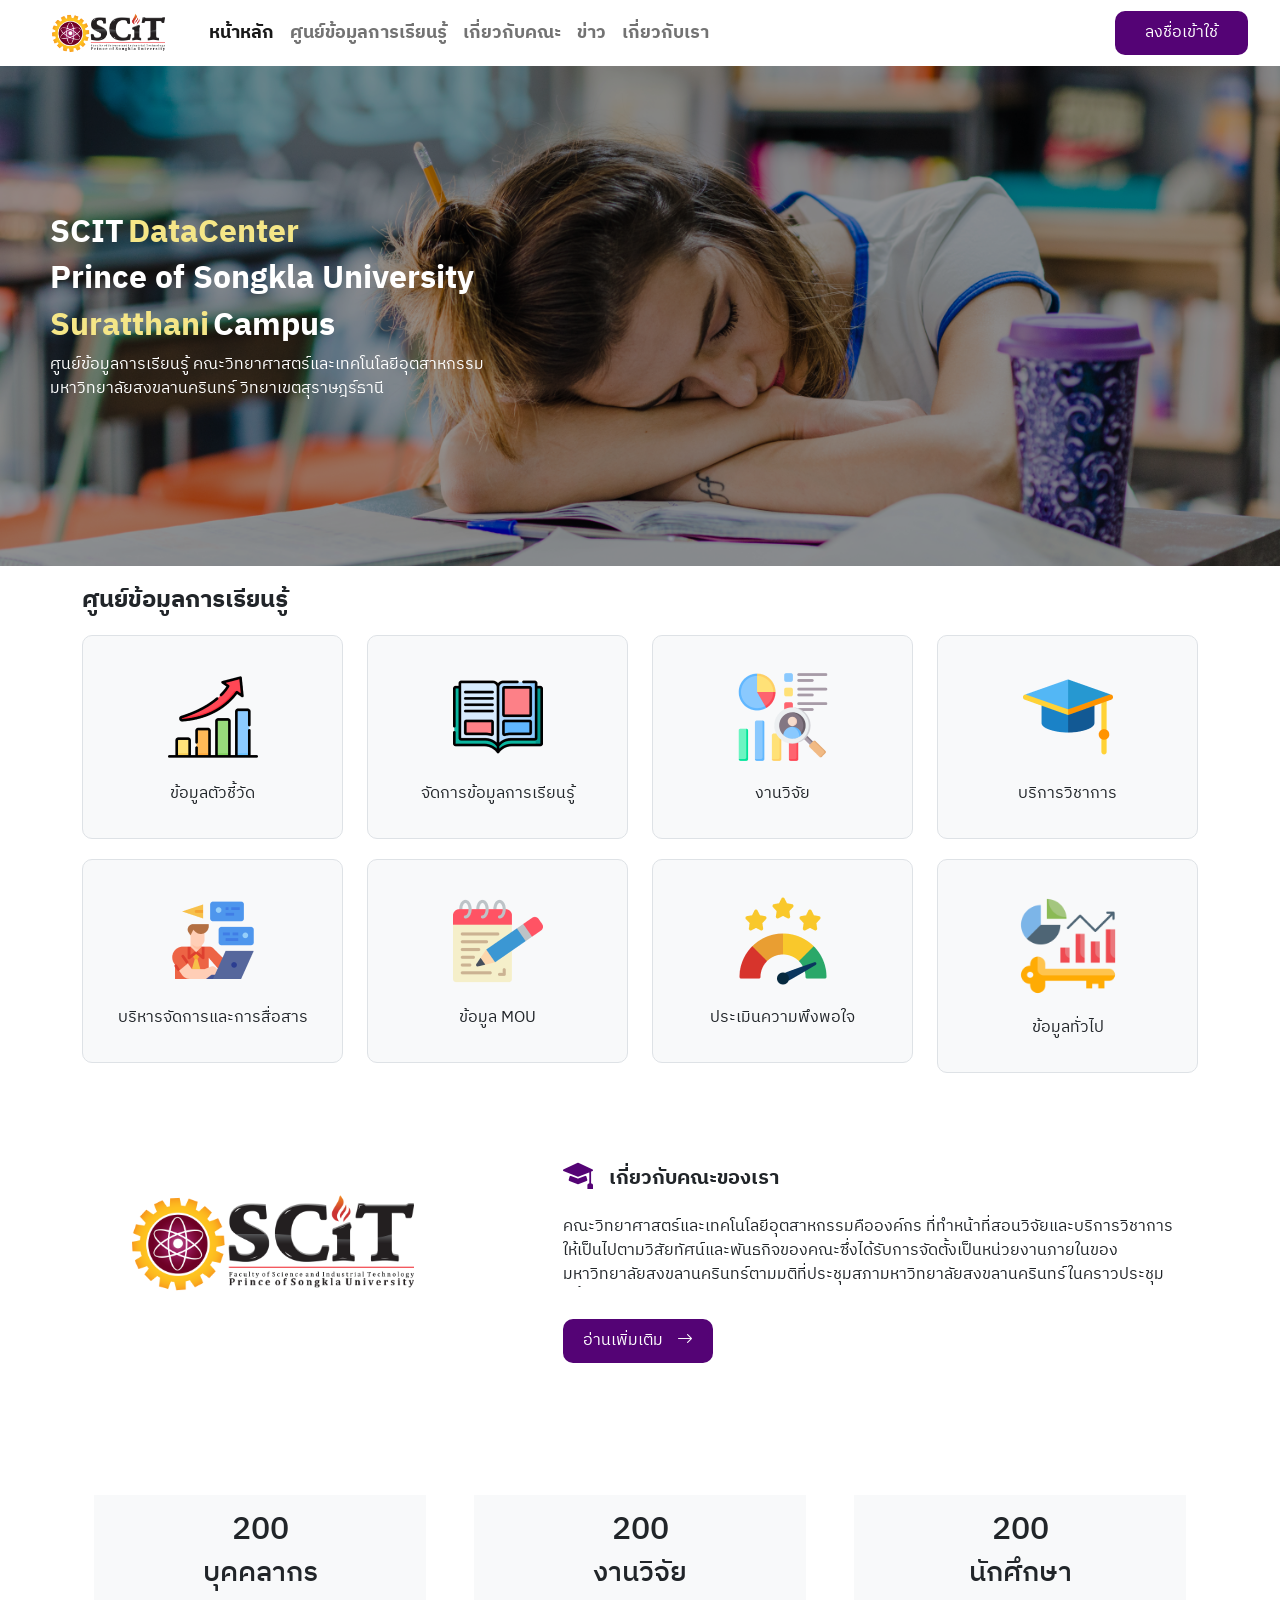
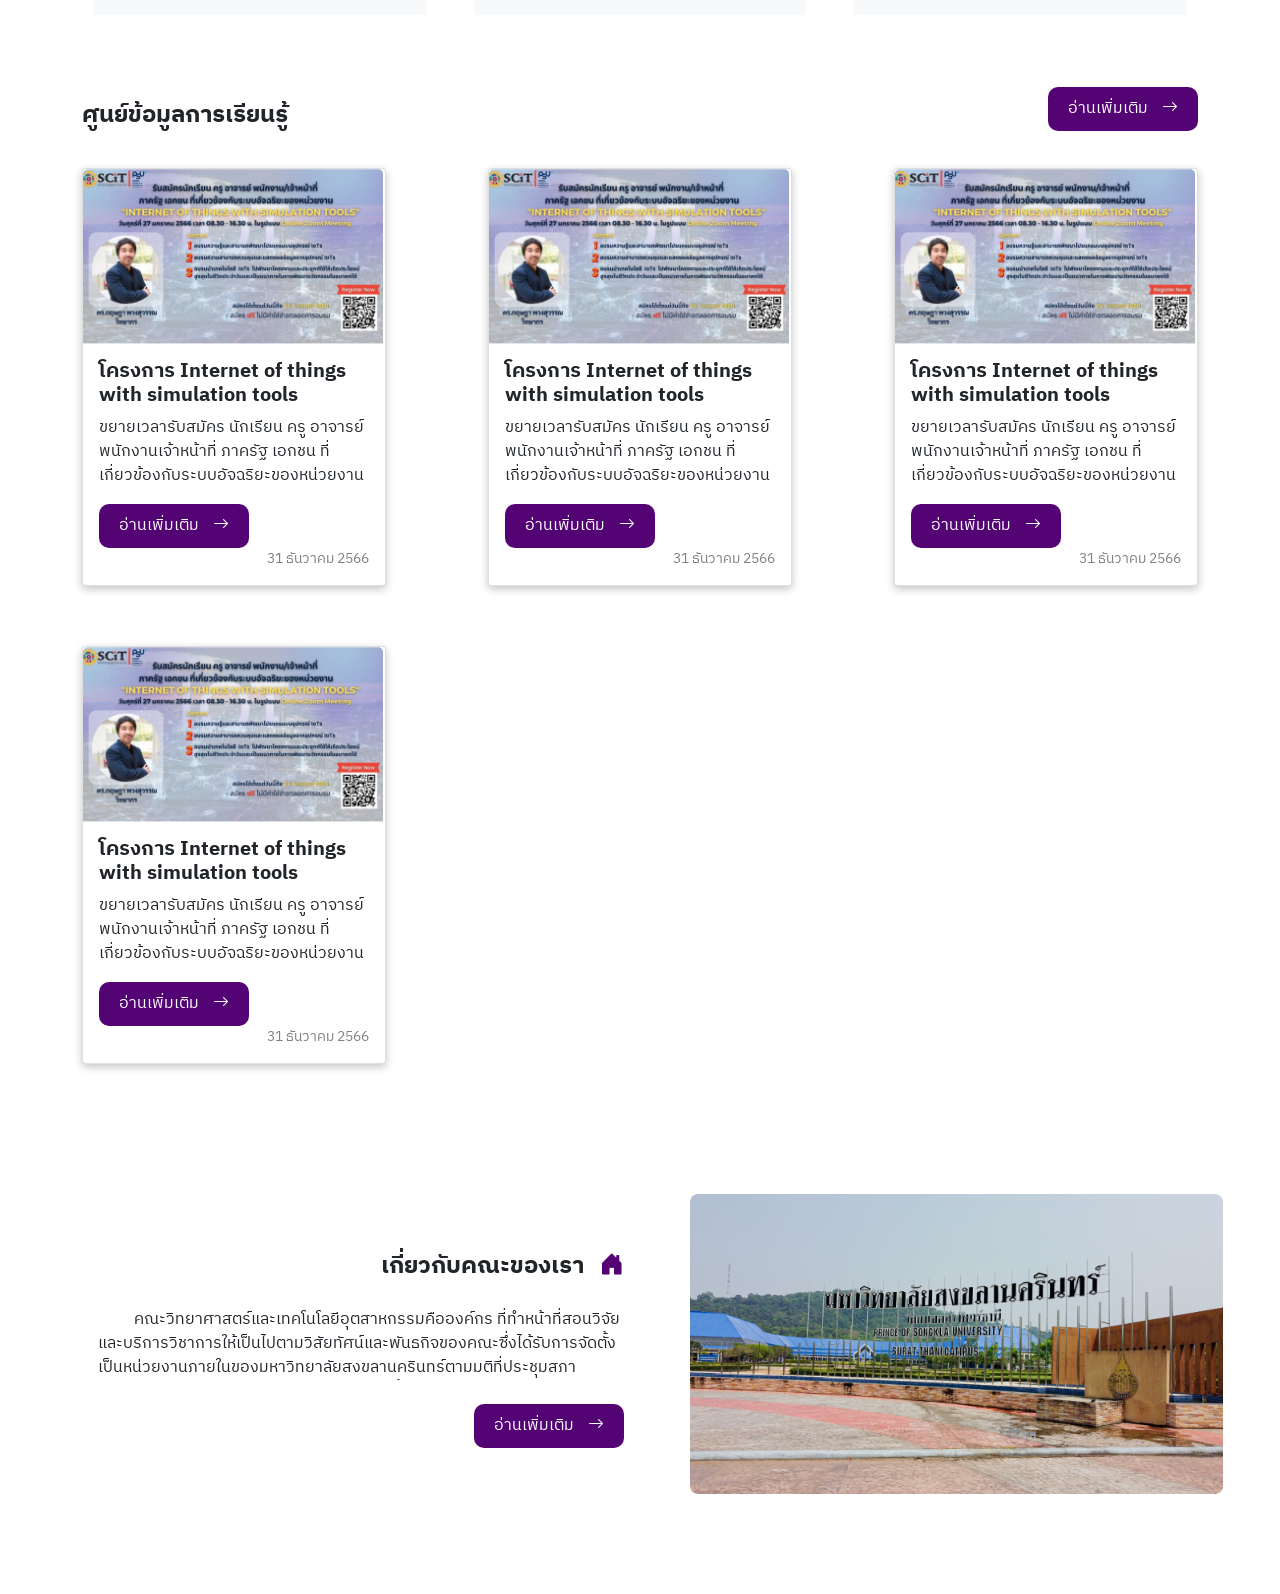
<file: views/home_view/index.html>
<!DOCTYPE html>
<html lang="en">

<head>
    <meta charset="UTF-8">
    <meta http-equiv="X-UA-Compatible" content="IE=edge">
    <meta name="viewport" content="width=device-width, initial-scale=1.0">
    <title>Document</title>
    <!-- นำเข้าไฟล์ CSS ของ Bootstrap 5 -->
    <link rel="stylesheet" href="../utility/bootstrap5/css/bootstrap.min.css">
    <!-- นำเข้าไฟล์ CSS Theme -->
    <link rel="stylesheet" href="../utility/theme.css">
    <!-- นำเข้าไฟล์ CSS style -->
    <link rel="stylesheet" href="../utility/styles/style.css">
    <!-- นำเข้าไฟล์ CSS Bootstrap Icons -->
    <link rel="stylesheet" href="https://cdn.jsdelivr.net/npm/bootstrap-icons@1.10.5/font/bootstrap-icons.css">
</head>

<body>
    <nav class="navbar navbar-expand-md navbar-light sticky-top">
        <div class="container-fluid">
            <!-- โลโก้ -->
            <a class="navbar-brand" href="index.html">
                <img src="../../assets/icons/scit-logo.png" alt="">
            </a>
            <!-- ปุ่มที่ใช้แสดงเมนูเมื่อขนาดหน้าจอเล็ก -->
            <button class="navbar-toggler" type="button" data-bs-toggle="collapse" data-bs-target="#navbarNav"
                aria-controls="navbarNav" aria-expanded="false" aria-label="Toggle navigation">
                <span class="navbar-toggler-icon"></span>
            </button>
            <!-- เมนู -->
            <div class="collapse navbar-collapse" id="navbarNav">
                <ul class="navbar-nav">
                    <li class="nav-item">
                        <a class="nav-link active" aria-current="page" href="#">หน้าหลัก</a>
                    </li>
                    <li class="nav-item">
                        <a class="nav-link" href="#">ศูนย์ข้อมูลการเรียนรู้</a>
                    </li>
                    <li class="nav-item">
                        <a class="nav-link" href="#">เกี่ยวกับคณะ</a>
                    </li>
                    <li class="nav-item">
                        <a class="nav-link" href="#">ข่าว</a>
                    </li>
                    <li class="nav-item">
                        <a class="nav-link" href="#">เกี่ยวกับเรา</a>
                    </li>
                </ul>
                <!-- ปุ่มเข้าสู่ระบบ -->
                <button class="btn btn-login ms-auto" type="button">ลงชื่อเข้าใช้</button>
            </div>
        </div>
    </nav>

    <!-- img card -->
    <div class="position-relative img-card">
        <img class="w-100" src="../../assets/images/img-card.jpg" alt="">
        <div class="position-absolute top-50 translate-middle-y bg-transparent">
            <div class="text-start text-white">
                <div class="d-flex">
                    <h2>SCIT</h2>&nbsp;
                    <h2 class="data-center">DataCenter</h2>
                </div>
                <h2>Prince of Songkla University</h2>
                <div class="d-flex">
                    <h2 class="surat">Suratthani</h2>&nbsp;
                    <h2>Campus</h2>
                </div>
                <p>
                    ศูนย์ข้อมูลการเรียนรู้ คณะวิทยาศาสตร์และเทคโนโลยีอุตสาหกรรม
                    <br> มหาวิทยาลัยสงขลานครินทร์ วิทยาเขตสุราษฎร์ธานี
                </p>
            </div>
        </div>
    </div>

    <!-- Card menu ศูนย์ข้อมูลการเรียนรู้ -->
    <div class="container-fluid bg-cnf">
        <h2 class="container text-menusix">ศูนย์ข้อมูลการเรียนรู้</h2>
        <div class="container overflow-hidden card-sixmenu">
            <div class="row gy-5">
                <div class="col-lg-3 col-md-6 col-sm-12">
                    <div class="p-3 border bg-light">
                        <div class="d-flex justify-content-center">
                            <img src="../../assets/icons/ตัวชี้วัด.png" alt="">
                        </div>
                        <div class="text-center">
                            <p>ข้อมูลตัวชี้วัด</p>
                        </div>
                    </div>
                </div>
                <div class="col-lg-3 col-md-6 col-sm-12">
                    <div class="p-3 border bg-light">
                        <div class="d-flex justify-content-center">
                            <img src="../../assets/icons/การเรียนรู้.png" alt="">
                        </div>
                        <div class="text-center">
                            <p>จัดการข้อมูลการเรียนรู้</p>
                        </div>
                    </div>
                </div>
                <div class="col-lg-3 col-md-6 col-sm-12">
                    <div class="p-3 border bg-light">
                        <div class="d-flex justify-content-center">
                            <img src="../../assets/icons/วิจัย.png" alt="">
                        </div>
                        <div class="text-center">
                            <p>งานวิจัย</p>
                        </div>
                    </div>
                </div>
                <div class="col-lg-3 col-md-6 col-sm-12">
                    <div class="p-3 border bg-light">
                        <div class="d-flex justify-content-center">
                            <img src="../../assets/icons/วิชาการ.png" alt="">
                        </div>
                        <div class="text-center">
                            <p>บริการวิชาการ</p>
                        </div>
                    </div>
                </div>
            </div>
            <div class="row gy-5">
                <div class="col-lg-3 col-md-6 col-sm-12">
                    <div class="p-3 border bg-light">
                        <div class="d-flex justify-content-center">
                            <img src="../../assets/icons/สื่อสาร.png" alt="">
                        </div>
                        <div class="text-center">
                            <p>บริหารจัดการและการสื่อสาร</p>
                        </div>
                    </div>
                </div>
                <div class="col-lg-3 col-md-6 col-sm-12">
                    <div class="p-3 border bg-light">
                        <div class="d-flex justify-content-center">
                            <img src="../../assets/icons/mou.png" alt="">
                        </div>
                        <div class="text-center">
                            <p>ข้อมูล MOU</p>
                        </div>
                    </div>
                </div>
                <div class="col-lg-3 col-md-6 col-sm-12">
                    <div class="p-3 border bg-light">
                        <div class="d-flex justify-content-center">
                            <img src="../../assets/icons/rate.png" alt="">
                        </div>
                        <div class="text-center">
                            <p>ประเมินความพึงพอใจ</p>
                        </div>
                    </div>
                </div>
                <div class="col-lg-3 col-md-6 col-sm-12">
                    <div class="p-3 border bg-light">
                        <div class="d-flex justify-content-center">
                            <img src="../../assets/icons/indicator.png" alt="">
                        </div>
                        <div class="text-center">
                            <p>ข้อมูลทั่วไป</p>
                        </div>
                    </div>
                </div>
            </div>
        </div>
    </div>

    <!-- เกี่ยวกับคณะของเรา -->
    <div class="card card-about-scit container">
        <div class="row g-0 ">
            <div class="col-md-5">
                <img src="../../assets/icons/scit-logo.png" class="img-fluid rounded-start" alt="...">
            </div>
            <div class="col-md-7">
                <div class="card-body">
                    <h5 class="card-title d-flex">
                        <i class="bi bi-mortarboard-fill me-3"></i>
                        <p class="mt-2 fw-bold">เกี่ยวกับคณะของเรา</p>
                    </h5>
                    <p class="card-text"> คณะวิทยาศาสตร์และเทคโนโลยีอุตสาหกรรมคือองค์กร
                        ที่ทำหน้าที่สอนวิจัยและบริการวิชาการให้เป็นไปตามวิสัยทัศน์และพันธกิจของคณะซึ่งได้รับการจัดตั้งเป็นหน่วยงานภายในของมหาวิทยาลัยสงขลานครินทร์ตามมติที่ประชุมสภามหาวิทยาลัยสงขลานครินทร์ในคราวประชุมครั้งที่
                        306 4/2551 เมื่อวันที่ 31 พฤษภาคม 2551 ...</p>
                    <p class="card-text">
                        <div class="text-muted">
                            <button class="btn btn-name">
                                อ่านเพิ่มเติม
                                <i class="bi bi-arrow-right"></i>
                            </button>
                        </div>
                    </p>
                </div>
            </div>
        </div>
    </div>

    <!-- บุคคลากร -->
    <div class="container-fluid container-person">
        <div class="container px-4">
            <div class="row gx-5">
                <div class="col">
                    <div class="p-3 bg-light">
                        <div class="text-center fw-bold">
                            <h2>200</h2>
                            <h3>บุคคลากร</h3>
                        </div>
                    </div>
                </div>
                <div class="col">
                    <div class="p-3 bg-light">
                        <div class="text-center fw-bold">
                            <h2>200</h2>
                            <h3>งานวิจัย</h3>
                        </div>
                    </div>
                </div>
                <div class="col">
                    <div class="p-3 bg-light">
                        <div class="text-center fw-bold">
                            <h2>200</h2>
                            <h3>นักศึกษา</h3>
                        </div>
                    </div>
                </div>
            </div>
        </div>
    </div>

    <!-- ข่าวประชาสัมพันธ์ -->
    <div class="bg-cnlernning">
        <div class="d-flex justify-content-between container mt-3">
            <h2 class="text-menusix">ศูนย์ข้อมูลการเรียนรู้</h2>
            <div class="my-auto">
                <button class="btn btn-name">
                    อ่านเพิ่มเติม
                    <i class="bi bi-arrow-right"></i>
                </button>
            </div>
        </div>
        <div class="container d-flex flex-wrap justify-content-between">
            <div class="card card-activities col-12 col-md-6 col-lg-3" style="width: 19rem;">
                <img src="../../assets/images/scittong.png" class="card-img-top" alt="...">
                <div class="card-body">
                    <h5 class="card-title fw-bold">โครงการ Internet of things with simulation tools</h5>
                    <p class="card-text">ขยายเวลารับสมัคร นักเรียน ครู อาจารย์ พนักงานเจ้าหน้าที่ ภาครัฐ เอกชน
                        ที่เกี่ยวข้องกับระบบอัจฉริยะของหน่วยงานเข้าร่วมโครงการ Internet of things with simulation tools
                    </p>
                    <button class="btn btn-name">อ่านเพิ่มเติม
                        <i class="bi bi-arrow-right"></i>
                    </button>
                    <p class="text-end text-date">31 ธันวาคม 2566</p>
                </div>
            </div>
            <!-- ////////////////// -->
            <div class="card card-activities col-12 col-md-6 col-lg-3" style="width: 19rem;">
                <img src="../../assets/images/scittong.png" class="card-img-top" alt="...">
                <div class="card-body">
                    <h5 class="card-title fw-bold">โครงการ Internet of things with simulation tools</h5>
                    <p class="card-text">ขยายเวลารับสมัคร นักเรียน ครู อาจารย์ พนักงานเจ้าหน้าที่ ภาครัฐ เอกชน
                        ที่เกี่ยวข้องกับระบบอัจฉริยะของหน่วยงานเข้าร่วมโครงการ Internet of things with simulation tools
                    </p>
                    <button class="btn btn-name">อ่านเพิ่มเติม
                        <i class="bi bi-arrow-right"></i>
                    </button>
                    <p class="text-end text-date">31 ธันวาคม 2566</p>
                </div>
            </div>
            <div class="card card-activities col-12 col-md-6 col-lg-3" style="width: 19rem;">
                <img src="../../assets/images/scittong.png" class="card-img-top" alt="...">
                <div class="card-body">
                    <h5 class="card-title fw-bold">โครงการ Internet of things with simulation tools</h5>
                    <p class="card-text">ขยายเวลารับสมัคร นักเรียน ครู อาจารย์ พนักงานเจ้าหน้าที่ ภาครัฐ เอกชน
                        ที่เกี่ยวข้องกับระบบอัจฉริยะของหน่วยงานเข้าร่วมโครงการ Internet of things with simulation tools
                    </p>
                    <button class="btn btn-name">อ่านเพิ่มเติม
                        <i class="bi bi-arrow-right"></i>
                    </button>
                    <p class="text-end text-date">31 ธันวาคม 2566</p>
                </div>
            </div>
            <div class="card card-activities col-12 col-md-6 col-lg-3" style="width: 19rem;">
                <img src="../../assets/images/scittong.png" class="card-img-top" alt="...">
                <div class="card-body">
                    <h5 class="card-title fw-bold">โครงการ Internet of things with simulation tools</h5>
                    <p class="card-text">ขยายเวลารับสมัคร นักเรียน ครู อาจารย์ พนักงานเจ้าหน้าที่ ภาครัฐ เอกชน
                        ที่เกี่ยวข้องกับระบบอัจฉริยะของหน่วยงานเข้าร่วมโครงการ Internet of things with simulation tools
                    </p>
                    <button class="btn btn-name">อ่านเพิ่มเติม
                        <i class="bi bi-arrow-right"></i>
                    </button>
                    <p class="text-end text-date">31 ธันวาคม 2566</p>
                </div>
            </div>
        </div>
    </div>

    <!-- เกี่ยวกับมหาลัย -->
    <div class="container-fluid container-about-psu">
        <div class="card card-about-psu container">
            <div class="row g-0 ">
                <div class="col-md-6 my-auto">
                    <div class="card-body">
                        <div class="card-title d-flex fs-4 justify-content-end">
                            <p class="mt-2 fw-bold">เกี่ยวกับคณะของเรา</p>
                            <i class="bi bi-house-door-fill ms-3 mt-2"></i>
                        </div>
                        <p class="card-text">&nbsp;&nbsp;&nbsp;&nbsp;&nbsp;&nbsp;&nbsp;&nbsp;
                            คณะวิทยาศาสตร์และเทคโนโลยีอุตสาหกรรมคือองค์กร
                            ที่ทำหน้าที่สอนวิจัยและบริการวิชาการให้เป็นไปตามวิสัยทัศน์และพันธกิจของคณะซึ่งได้รับการจัดตั้งเป็นหน่วยงานภายในของมหาวิทยาลัยสงขลานครินทร์ตามมติที่ประชุมสภามหาวิทยาลัยสงขลานครินทร์ในคราวประชุมครั้งที่
                            306 4/2551 เมื่อวันที่ 31 พฤษภาคม 2551 ...</p>
                        <div class="text-muted text-end mt-4">
                            <button class="btn btn-name">
                                อ่านเพิ่มเติม
                                <i class="bi bi-arrow-right"></i>
                            </button>
                        </div>
                    </div>
                </div>
                <div class="col-md-6">
                    <img src="../../assets/images/psu.png" class="img-fluid rounded-start" alt="...">
                </div>
            </div>
        </div>
    </div>

    <!-- นำเข้าไฟล์ JavaScript ของ Bootstrap 5 -->
    <script src="../utility/bootstrap5/js/bootstrap.min.js"></script>
</body>

</html>
</file>
<file: views/utility/theme.css>
@import url('https://fonts.googleapis.com/css2?family=IBM+Plex+Sans+Thai:wght@200;300;400&family=Kanit:wght@300&display=swap');

:root{
    /* colors */
    --background-color: #ffffff;
    --second-color: #540375;
    --Highlight-color: #FFBF00;
    /* font */
    --font-family: 'IBM Plex Sans Thai', sans-serif;
    --header1: 32px;
    --header2: 24px;
    --header3: 18px;
    --paragraph: 16px;
}
*{
    font-family: var(--font-family);
    /* background-color: var(--background-color); */
}
</file>
<file: views/utility/styles/style.css>
:root {
    /* colors */
    --background-color: #ffffff;
    --second-color: #540375;
    --purple-low: rgba(229, 221, 247, 0.3);
    --blue-color: #283747;
    --Highlight-color: #FFBF00;
    --Highlight-yellow: #F5E687;
    /* font */
    --font-family: 'IBM Plex Sans Thai', sans-serif;
    --header1: 32px;
    --header2: 24px;
    --header3: 18px;
    --paragraph: 16px;
    --rd: 10px;
    --pm20px: 20px;
    --pm30px: 30px;
    --pm50px: 50px;
    /* showdow */
    --showdow: rgba(0, 0, 0, 0.15) 1.95px 1.95px 2.6px;
}

/*=============================================== */
/*============== หน้า home view index ============ */
/*=============================================== */

/* ปรับ CSS ของเมนู */
.navbar {
    font-size: var(--header3);
    font-weight: bold;
    padding-left: var(--pm20px);
    padding-right: var(--pm20px);
    /* padding-top: var(--pm20px);
    padding-bottom: var(--pm20px); */
    background-color: var(--background-color);
}

.navbar-brand img {
    height: 40px;
    /* ลดความสูงของรูปภาพเป็น 40px */
    padding: 0 var(--pm20px);
}

.nav-link {
    padding-right: 20px;
    padding-left: 20px;
}

.btn-login {
    background-color: var(--second-color);
    color: var(--background-color);
    border: none;
    padding: 10px 30px;
    border-radius: var(--rd);
}

.navbar .btn:hover {
    color: var(--background-color);
}

.position-absolute {
    z-index: 1;
    /* สั่งให้ข้อความขึ้นหน้ารูปภาพ */
}

.bg-transparent {
    background-color: none;
}

.img-card .position-absolute {
    padding-left: 50px;
}

.img-card .position-absolute h2 {
    font-size: var(--header1);
    font-weight: bold;
}

.img-card .position-absolute .data-center,
.img-card .position-absolute .surat {
    color: var(--Highlight-yellow);
}

.img-card img {
    filter: brightness(0.6);
    max-width: 100%;
    max-height: 500px;
    object-fit: cover;
}

.card-sixmenu {
    margin-top: var(--pm20px);
}

.card-sixmenu img {
    max-width: 140px;
    max-height: 140px;
    object-fit: cover;
    padding: var(--pm20px);
}

.card-sixmenu .border {
    cursor: pointer;
    border-radius: var(--rd);
    margin-bottom: var(--pm20px);
    transition: 0.3s ease-in-out;
}

.card-sixmenu .border:hover {
    box-shadow: rgba(0, 0, 0, 0.15) 1.95px 1.95px 2.6px;
}

.text-menusix {
    font-size: var(--header2);
    font-weight: bold;
    /* padding-left: var(--pm50px); */
    padding-top: var(--pm20px);
}

.bg-cnf {
    background-color: var(--puple-low);
}

.card-about-scit {
    border: none;
    margin: var(--pm50px) auto;
}

.card-about-scit img {
    max-width: 450px;
    max-height: 200px;
    object-fit: cover;
    padding: var(--pm50px);
}

.card-about-scit .card-body .bi-mortarboard-fill {
    font-size: var(--pm30px);
    color: var(--second-color);
}

.btn-name {
    background-color: var(--second-color);
    color: #fff;
    border: none;
    border-radius: var(--rd);
    padding: 10px 20px;
    font-size: var(--paragraph);
    transition: 0.3s ease-in;
}

.btn-name i {
    margin-left: 10px;
}

.btn-name:hover {
    color: black;
    background-color: var(--puple-low);
    box-shadow: var(--showdow);
}

.container-person {
    background-color: var(--puple-low);
    padding: var(--pm50px) 0;
}

.card-activities {
    margin: var(--pm30px) 0;
    box-shadow: rgba(0, 0, 0, 0.24) 0px 3px 8px;
    transition: 0.3s ease-in-out;
    cursor: pointer;
}

.card-activities:hover {
    box-shadow: rgba(0, 0, 0, 0.24) 0px 5px 15px;
}

.bg-cnlernning {
    background-color: var(--background-color);
}

/* .bg-cnlernning button{
    margin-right: 110px;
} */
.card-text {
    line-height: 1.5em;
    /* กำหนดความสูงของบรรทัดเท่ากัน 1.5 เท่าขนาดตัวอักษร */
    max-height: calc(1.5em * 3);
    /* กำหนดความสูงสูงสุดเท่ากับ 1.5em คูณกับจำนวนบรรทัดที่ต้องการแสดง */
    text-overflow: ellipsis;
    overflow: hidden;
    /* ปิดการแสดงเนื้อหาที่เกิน 5 บรรทัด */
}

.card .text-date {
    font-size: 14px;
    color: gray;
}

.card-activities .card-body {
    padding: 1rem 1rem 0 1rem;
}

.card-about-psu {
    border: none;
    margin: var(--pm50px) auto;
}

.card-about-psu img {
    max-width: 660px;
    max-height: 400px;
    object-fit: cover;
    padding: var(--pm50px);
}

.card-title i {
    color: var(--second-color);
}


/*=============================================== */
/*============== หน้า LOGIN CSS ================== */
/*=============================================== */

#username,
#password {
    background-color: var(--puple-low);
}

.container #login-row #login-column #login-box {
    margin: 0 auto;
    margin-top: 50px;
    max-width: 500px;
    border: 5px;
    border-radius: 5px;
    background-color: #ffffff;
}

.container #login-row #login-column #login-box #login-form {
    padding: 20px;
}

.container #login-row #login-column #login-box #login-form #register-link {
    margin-top: -85px;
}

img {
    max-width: 300px;
}

.btn-block {
    background-color: var(--second-color);
}

.password-wrapper {
    position: relative;
}

.password-toggle-icon {
    position: absolute;
    right: 10px;
    top: 50%;
    transform: translateY(-50%);
    cursor: pointer;
}

.img-scit-logo {
    width: 100%;
    height: 100%;
    display: flex;
    justify-content: center;
    align-items: center;
}

/*=============================================== */
/*============== หน้าชี้วัด CSS ================== */
/*=============================================== */
.box-data-body {
    margin: 20px;
}

.box-data-body .home_content {
    font-size: var(--header2);
    font-weight: bold;
    color: var(--blue-color);
}

.box-data-header .btn {
    background-color: var(--blue-color);
    color: #fff;
    border: none;
    border-radius: var(--rd);
    padding: 10px 20px;
    font-size: var(--paragraph);
    transition: 0.3s ease-in;
}

.box-data-header .btn:hover {
    color: black;
    background-color: var(--puple-low);
    box-shadow: var(--showdow);
}

.box-data-table thead{
    background-color: var(--blue-color);
    color: var(--background-color); 
}
.box-data-table table{
    border: 1px solid var(--blue-color);
}

td.icon {
    cursor: pointer;
}
</file>
